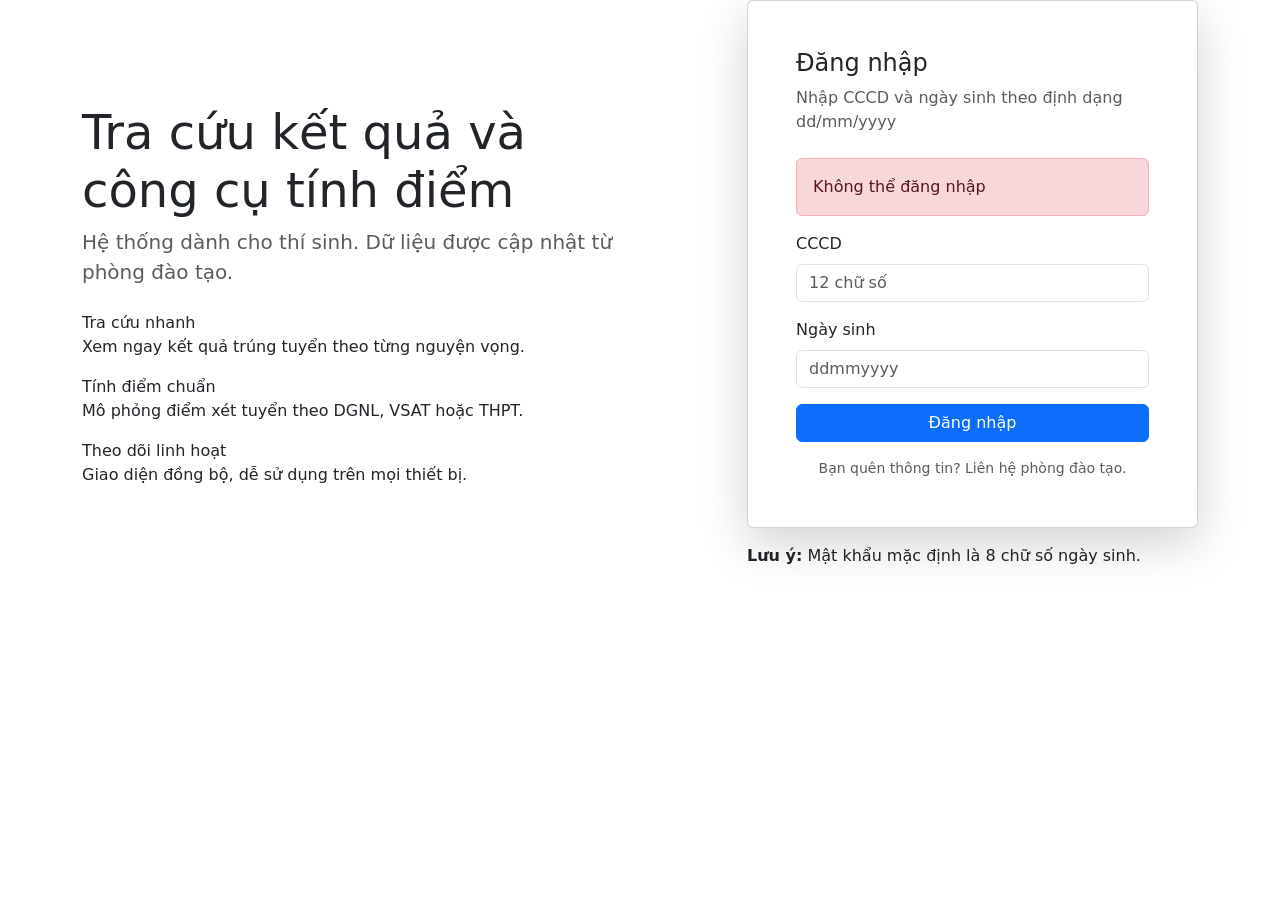
<file: web/project/src/main/resources/templates/index.html>
<!DOCTYPE html>
<html lang="vi" xmlns:th="http://www.thymeleaf.org">
<head>
  <meta charset="UTF-8">
  <meta name="viewport" content="width=device-width, initial-scale=1">
  <title>Tuyển sinh 2026 | Đăng nhập</title>
  <script>
    (function () {
      try {
        var theme = localStorage.getItem("theme");
        if (theme) {
          document.documentElement.dataset.theme = theme;
        }
      } catch (e) {
        // ignore
      }
    })();
  </script>
  <link rel="preconnect" href="https://fonts.googleapis.com">
  <link rel="preconnect" href="https://fonts.gstatic.com" crossorigin>
  <link href="https://fonts.googleapis.com/css2?family=Plus+Jakarta+Sans:wght@400;500;600;700&display=swap" rel="stylesheet">
  <link href="https://cdn.jsdelivr.net/npm/bootstrap@5.3.3/dist/css/bootstrap.min.css" rel="stylesheet">
  <link rel="stylesheet" th:href="@{/Style/base.css}">
  <link rel="stylesheet" th:href="@{/Style/theme.css}">
  <link rel="stylesheet" th:href="@{/Style/components.css}">
  <link rel="stylesheet" th:href="@{/Style/pages.css}">
</head>
<body class="app-body auth-page" data-theme="sky">
  <div class="bg-orb orb-1" aria-hidden="true"></div>
  <div class="bg-orb orb-2" aria-hidden="true"></div>
  <div class="bg-grid" aria-hidden="true"></div>
  <header th:replace="fragments/nav :: nav(true)"></header>
  <main class="app-main app-main--auth">
    <section class="auth-section">
      <div class="container pt-0">
        <div class="row align-items-center gy-4">
          <div class="col-lg-6">
            <div class="auth-intro">
              <span class="badge badge-soft">Tuyển sinh 2026</span>
              <h1 class="display-5 mt-3">Tra cứu kết quả và công cụ tính điểm</h1>
              <p class="lead text-muted">Hệ thống dành cho thí sinh. Dữ liệu được cập nhật từ phòng đào tạo.</p>
              <div class="feature-grid mt-4">
                <div class="feature-card">
                  <div class="feature-title">Tra cứu nhanh</div>
                  <p class="feature-text">Xem ngay kết quả trúng tuyển theo từng nguyện vọng.</p>
                </div>
                <div class="feature-card">
                  <div class="feature-title">Tính điểm chuẩn</div>
                  <p class="feature-text">Mô phỏng điểm xét tuyển theo DGNL, VSAT hoặc THPT.</p>
                </div>
                <div class="feature-card">
                  <div class="feature-title">Theo dõi linh hoạt</div>
                  <p class="feature-text">Giao diện đồng bộ, dễ sử dụng trên mọi thiết bị.</p>
                </div>
              </div>
            </div>
          </div>
          <div class="col-lg-5 offset-lg-1">
            <div class="card auth-card shadow-lg">
              <div class="card-body p-4 p-lg-5">
                <h2 class="h4 mb-2">Đăng nhập</h2>
                <p class="text-muted mb-4">Nhập CCCD và ngày sinh theo định dạng dd/mm/yyyy</p>
                <div class="app-alert alert alert-danger" th:if="${error}">
                  <div class="alert-title">Không thể đăng nhập</div>
                  <div th:text="${error}"></div>
                </div>
                <form id="loginForm" class="vstack gap-3" th:action="@{/login}" method="post" novalidate>
                  <div class="form-field">
                    <label class="form-label" for="cccd">CCCD</label>
                    <input class="form-control" id="cccd" name="cccd" type="text" inputmode="numeric" placeholder="12 chữ số" maxlength="12" autocomplete="username" required th:value="${cccd}">
                  </div>
                  <div class="form-field">
                    <label class="form-label" for="dob">Ngày sinh</label>
                    <input class="form-control" id="dob" name="dob" type="password" inputmode="numeric" placeholder="ddmmyyyy" maxlength="8" autocomplete="current-password" required>
                  </div>
                  <button class="btn btn-primary w-100" type="submit" id="loginSubmit">
                    <span class="btn-label">Đăng nhập</span>
                  </button>
                  <div class="text-center small text-muted">Bạn quên thông tin? Liên hệ phòng đào tạo.</div>
                </form>
              </div>
            </div>
            <div class="note-card mt-3">
              <strong>Lưu ý:</strong> Mật khẩu mặc định là 8 chữ số ngày sinh.
            </div>
          </div>
        </div>
      </div>
    </section>
  </main>
  <script src="https://cdn.jsdelivr.net/npm/bootstrap@5.3.3/dist/js/bootstrap.bundle.min.js"></script>
  <script type="module" th:src="@{/Scripts/main.js}"></script>
</body>
</html>
</file>
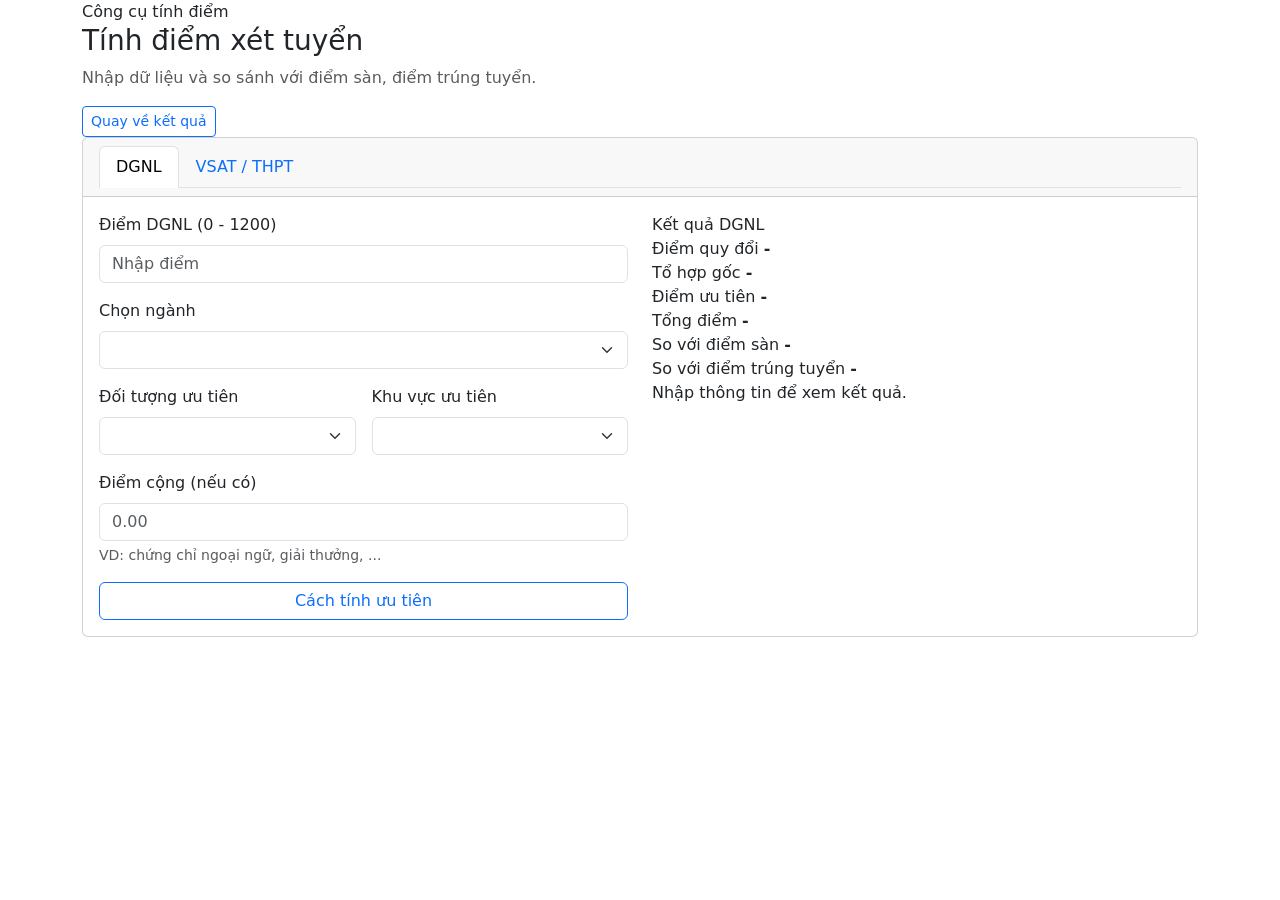
<file: web/project/src/main/resources/templates/calculator.html>
<!DOCTYPE html>
<html lang="vi" xmlns:th="http://www.thymeleaf.org">
<head>
  <meta charset="UTF-8">
  <meta name="viewport" content="width=device-width, initial-scale=1">
  <title>Tuyển sinh 2026 | Tính điểm</title>
  <script>
    (function () {
      try {
        var theme = localStorage.getItem("theme");
        if (theme) {
          document.documentElement.dataset.theme = theme;
        }
      } catch (e) {
        // ignore
      }
    })();
  </script>
  <link rel="preconnect" href="https://fonts.googleapis.com">
  <link rel="preconnect" href="https://fonts.gstatic.com" crossorigin>
  <link href="https://fonts.googleapis.com/css2?family=Plus+Jakarta+Sans:wght@400;500;600;700&display=swap" rel="stylesheet">
  <link href="https://cdn.jsdelivr.net/npm/bootstrap@5.3.3/dist/css/bootstrap.min.css" rel="stylesheet">
  <link rel="stylesheet" th:href="@{/Style/base.css}">
  <link rel="stylesheet" th:href="@{/Style/theme.css}">
  <link rel="stylesheet" th:href="@{/Style/components.css}">
  <link rel="stylesheet" th:href="@{/Style/pages.css}">
</head>
<body class="app-body" data-theme="sky">
  <div class="bg-orb orb-1" aria-hidden="true"></div>
  <div class="bg-orb orb-2" aria-hidden="true"></div>
  <div class="bg-grid" aria-hidden="true"></div>
  <header th:replace="fragments/nav :: nav(false)"></header>
  <main class="app-main">
    <section class="page-section">
      <div class="container">
        <div class="page-header">
          <div>
            <span class="eyebrow">Công cụ tính điểm</span>
            <h1 class="h3 mb-2">Tính điểm xét tuyển</h1>
            <p class="text-muted">Nhập dữ liệu và so sánh với điểm sàn, điểm trúng tuyển.</p>
          </div>
          <div class="header-actions">
            <a class="btn btn-outline-primary btn-sm" th:href="@{/ket-qua}">Quay về kết quả</a>
          </div>
        </div>

        <div class="card tabbed-card">
          <div class="card-header">
            <ul class="nav nav-tabs" id="calcTabs" role="tablist">
              <li class="nav-item" role="presentation">
                <button class="nav-link active" id="tab-dgnl-btn" data-bs-toggle="tab" data-bs-target="#tab-dgnl" type="button" role="tab">DGNL</button>
              </li>
              <li class="nav-item" role="presentation">
                <button class="nav-link" id="tab-thpt-btn" data-bs-toggle="tab" data-bs-target="#tab-thpt" type="button" role="tab">VSAT / THPT</button>
              </li>
            </ul>
          </div>
          <div class="card-body">
            <div class="tab-content">
              <div class="tab-pane fade show active" id="tab-dgnl" role="tabpanel">
                <div class="row g-4">
                  <div class="col-lg-6">
                    <form id="dgnlForm" class="vstack gap-3">
                      <div class="form-field">
                        <label class="form-label" for="dgnlScore">Điểm DGNL (0 - 1200)</label>
                        <input class="form-control" type="number" id="dgnlScore" min="0" max="1200" step="1" inputmode="numeric" pattern="[0-9]*" placeholder="Nhập điểm">
                      </div>
                      <div class="form-field">
                        <label class="form-label" for="dgnlMajor">Chọn ngành</label>
                        <select class="form-select" id="dgnlMajor"></select>
                      </div>
                      <div class="row g-3">
                        <div class="col-md-6">
                          <label class="form-label" for="dgnlGroup">Đối tượng ưu tiên</label>
                          <select class="form-select" id="dgnlGroup"></select>
                        </div>
                        <div class="col-md-6">
                          <label class="form-label" for="dgnlRegion">Khu vực ưu tiên</label>
                          <select class="form-select" id="dgnlRegion"></select>
                        </div>
                      </div>
                      <div class="form-field">
                        <label class="form-label" for="dgnlBonus">Điểm cộng (nếu có)</label>
                        <input class="form-control" type="number" id="dgnlBonus" min="0" max="10" step="0.25" inputmode="decimal" pattern="[0-9]*[.]?[0-9]*" placeholder="0.00">
                        <div class="form-text">VD: chứng chỉ ngoại ngữ, giải thưởng, ...</div>
                      </div>
                      <button class="btn btn-outline-primary" type="button" id="dgnlInfoBtn" data-bs-toggle="modal" data-bs-target="#priorityModal">Cách tính ưu tiên</button>
                    </form>
                  </div>
                  <div class="col-lg-6">
                    <div class="result-panel">
                      <div class="panel-title">Kết quả DGNL</div>
                      <div class="result-metrics">
                        <div class="metric">
                          <span>Điểm quy đổi</span>
                          <strong data-field="dgnlConverted">-</strong>
                        </div>
                        <div class="metric">
                          <span>Tổ hợp gốc</span>
                          <strong data-field="dgnlToHop">-</strong>
                        </div>
                        <div class="metric">
                          <span>Điểm ưu tiên</span>
                          <strong data-field="dgnlPriority">-</strong>
                        </div>
                        <div class="metric">
                          <span>Tổng điểm</span>
                          <strong data-field="dgnlFinal">-</strong>
                        </div>
                      </div>
                      <div class="divider"></div>
                      <div class="result-checklist">
                        <div class="check-item">
                          <span>So với điểm sàn</span>
                          <strong data-field="dgnlVsDiemSan">-</strong>
                        </div>
                        <div class="check-item">
                          <span>So với điểm trúng tuyển</span>
                          <strong data-field="dgnlVsDiemTrungTuyen">-</strong>
                        </div>
                      </div>
                      <div class="result-note" data-field="dgnlNote">Nhập thông tin để xem kết quả.</div>
                    </div>
                  </div>
                </div>
              </div>
              <div class="tab-pane fade" id="tab-thpt" role="tabpanel">
                <div class="row g-4">
                  <div class="col-lg-6">
                    <form id="thptForm" class="vstack gap-3">
                      <div class="form-field">
                        <label class="form-label">Chế độ</label>
                        <div class="btn-group w-100" role="group">
                          <input type="radio" class="btn-check" name="thptMode" id="modeThpt" value="THPT" checked>
                          <label class="btn btn-outline-primary" for="modeThpt">THPT (thang 10)</label>
                          <input type="radio" class="btn-check" name="thptMode" id="modeVsat" value="VSAT">
                          <label class="btn btn-outline-primary" for="modeVsat">VSAT (thang 150)</label>
                        </div>
                      </div>
                      <div class="form-field">
                        <label class="form-label" for="thptMajor">Chọn ngành</label>
                        <select class="form-select" id="thptMajor"></select>
                      </div>
                      <div class="row g-3">
                        <div class="col-md-6">
                          <label class="form-label" for="thptGroup">Đối tượng ưu tiên</label>
                          <select class="form-select" id="thptGroup"></select>
                        </div>
                        <div class="col-md-6">
                          <label class="form-label" for="thptRegion">Khu vực ưu tiên</label>
                          <select class="form-select" id="thptRegion"></select>
                        </div>
                      </div>
                      <div class="row g-3">
                        <div class="col-md-6">
                          <label class="form-label" for="thptBonusSubject">Môn được cộng điểm</label>
                          <select class="form-select" id="thptBonusSubject"></select>
                        </div>
                        <div class="col-md-6">
                          <label class="form-label" for="thptBonus">Điểm cộng</label>
                          <input class="form-control" type="number" id="thptBonus" min="0" max="3" step="0.25" placeholder="0.00">
                        </div>
                      </div>
                      <div class="score-grid">
                        <div class="form-field">
                          <label class="form-label" for="scoreTo">Toán</label>
                          <input class="form-control" type="number" id="scoreTo" min="0" max="10" step="0.25" data-subject="TO">
                        </div>
                        <div class="form-field">
                          <label class="form-label" for="scoreLi">Lý</label>
                          <input class="form-control" type="number" id="scoreLi" min="0" max="10" step="0.25" data-subject="LI">
                        </div>
                        <div class="form-field">
                          <label class="form-label" for="scoreHo">Hóa</label>
                          <input class="form-control" type="number" id="scoreHo" min="0" max="10" step="0.25" data-subject="HO">
                        </div>
                        <div class="form-field">
                          <label class="form-label" for="scoreSi">Sinh</label>
                          <input class="form-control" type="number" id="scoreSi" min="0" max="10" step="0.25" data-subject="SI">
                        </div>
                        <div class="form-field">
                          <label class="form-label" for="scoreSu">Sử</label>
                          <input class="form-control" type="number" id="scoreSu" min="0" max="10" step="0.25" data-subject="SU">
                        </div>
                        <div class="form-field">
                          <label class="form-label" for="scoreDi">Địa</label>
                          <input class="form-control" type="number" id="scoreDi" min="0" max="10" step="0.25" data-subject="DI">
                        </div>
                        <div class="form-field">
                          <label class="form-label" for="scoreVa">Văn</label>
                          <input class="form-control" type="number" id="scoreVa" min="0" max="10" step="0.25" data-subject="VA">
                        </div>
                        <div class="form-field">
                          <label class="form-label" for="scoreAnh">Anh thi</label>
                          <input class="form-control" type="number" id="scoreAnh" min="0" max="10" step="0.25" data-subject="N1_THI">
                        </div>
                        <div class="form-field">
                          <label class="form-label" for="scoreAnhQD">Anh quy đổi</label>
                          <input class="form-control" type="number" id="scoreAnhQD" min="0" max="10" step="0.25" data-subject="N1_QD">
                        </div>
                      </div>
                      <div class="form-text" id="thptNote">Nếu là VSAT, hệ thống sẽ quy đổi về thang 10.</div>
                    </form>
                  </div>
                  <div class="col-lg-6">
                    <div class="result-panel">
                      <div class="panel-title">Kết quả VSAT / THPT</div>
                      <div class="result-note" id="thptConvertedSummary">Nhập điểm để xem quy đổi.</div>
                      <div class="divider"></div>
                      <div class="table-responsive">
                        <table class="table table-sm align-middle result-table">
                          <thead>
                            <tr>
                              <th>Tổ hợp</th>
                              <th>Điểm tổ hợp</th>
                              <th>Ưu tiên</th>
                              <th>Tổng</th>
                              <th>So với điểm sàn</th>
                            </tr>
                          </thead>
                          <tbody id="thptTableBody"></tbody>
                        </table>
                      </div>
                    </div>
                  </div>
                </div>
              </div>
            </div>
          </div>
        </div>
      </div>
    </section>
  </main>
  <div id="app-modal-root"></div>
  <script src="https://cdn.jsdelivr.net/npm/bootstrap@5.3.3/dist/js/bootstrap.bundle.min.js"></script>
  <script type="module" th:src="@{/Scripts/main.js}"></script>
  <script type="module" th:src="@{/Scripts/pages/calculator.js}"></script>
</body>
</html>
</file>
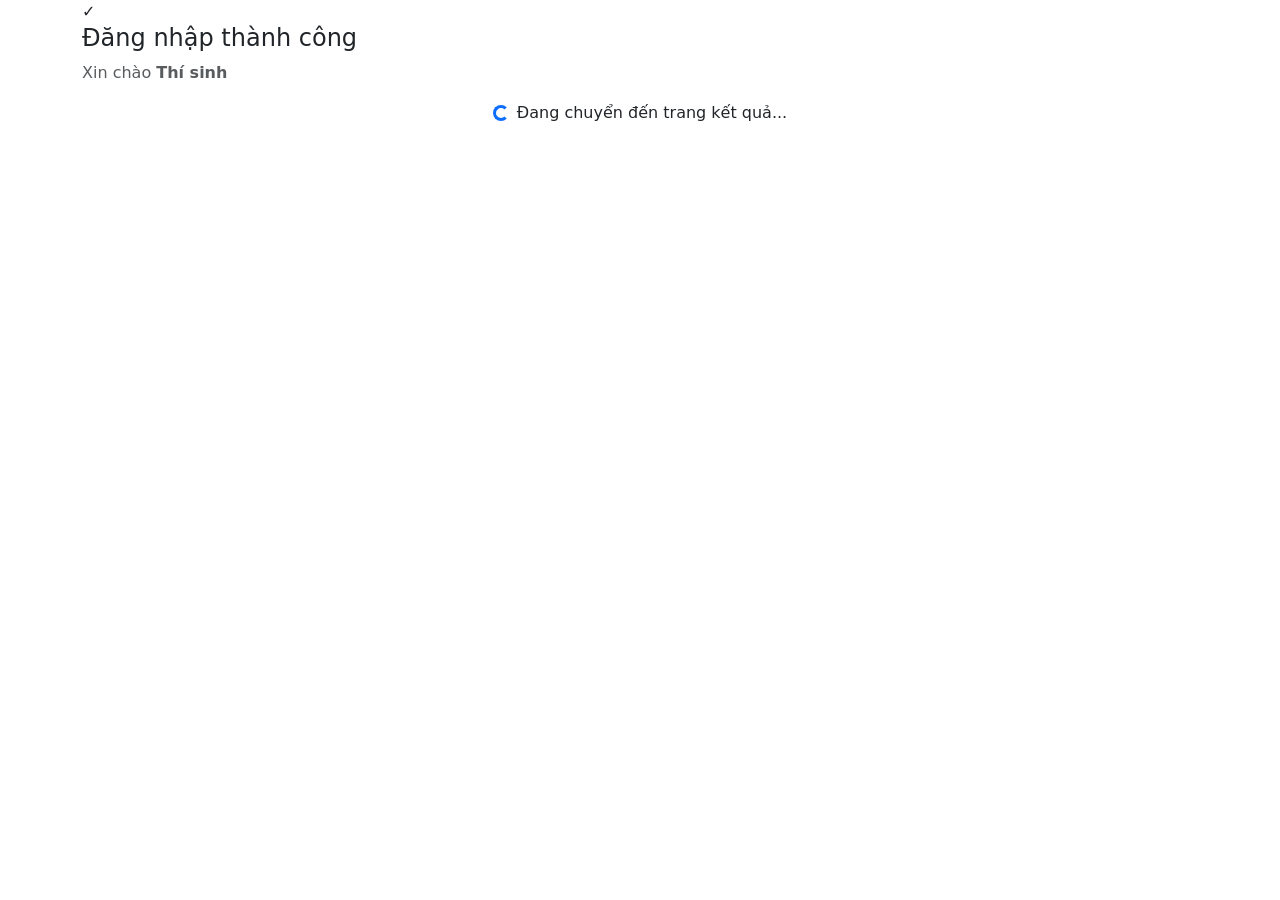
<file: web/project/src/main/resources/templates/login-success.html>
<!DOCTYPE html>
<html lang="vi" xmlns:th="http://www.thymeleaf.org">
<head>
  <meta charset="UTF-8">
  <meta name="viewport" content="width=device-width, initial-scale=1">
  <title>Tuyển sinh 2026 | Đăng nhập thành công</title>
  <link rel="preconnect" href="https://fonts.googleapis.com">
  <link rel="preconnect" href="https://fonts.gstatic.com" crossorigin>
  <link href="https://fonts.googleapis.com/css2?family=Plus+Jakarta+Sans:wght@400;500;600;700&display=swap" rel="stylesheet">
  <link href="https://cdn.jsdelivr.net/npm/bootstrap@5.3.3/dist/css/bootstrap.min.css" rel="stylesheet">
  <link rel="stylesheet" th:href="@{/Style/base.css}">
  <link rel="stylesheet" th:href="@{/Style/theme.css}">
  <link rel="stylesheet" th:href="@{/Style/components.css}">
  <link rel="stylesheet" th:href="@{/Style/pages.css}">
</head>
<body class="app-body auth-page auth-success-page" data-theme="sky">
  <div class="bg-orb orb-1" aria-hidden="true"></div>
  <div class="bg-orb orb-2" aria-hidden="true"></div>
  <div class="bg-grid" aria-hidden="true"></div>

  <main class="app-main">
    <section class="auth-section">
      <div class="container">
        <div class="success-card mx-auto">
          <div class="success-icon">✓</div>
          <h1 class="h4 mb-2">Đăng nhập thành công</h1>
          <p class="text-muted mb-3">
            Xin chào
            <strong th:text="${candidate != null ? candidate.ho + ' ' + candidate.ten : 'Thí sinh'}">Thí sinh</strong>
          </p>
          <div class="d-flex align-items-center justify-content-center gap-2">
            <div class="spinner-border spinner-border-sm text-primary" role="status"></div>
            <span class="success-note">Đang chuyển đến trang kết quả...</span>
          </div>
        </div>
      </div>
    </section>
  </main>

  <script src="https://cdn.jsdelivr.net/npm/bootstrap@5.3.3/dist/js/bootstrap.bundle.min.js"></script>
  <script th:inline="javascript">
    const nextUrl = /*[[@{/ket-qua}]]*/ "/ket-qua";
    window.setTimeout(() => {
      window.location.href = nextUrl;
    }, 1500);
  </script>
</body>
</html>
</file>
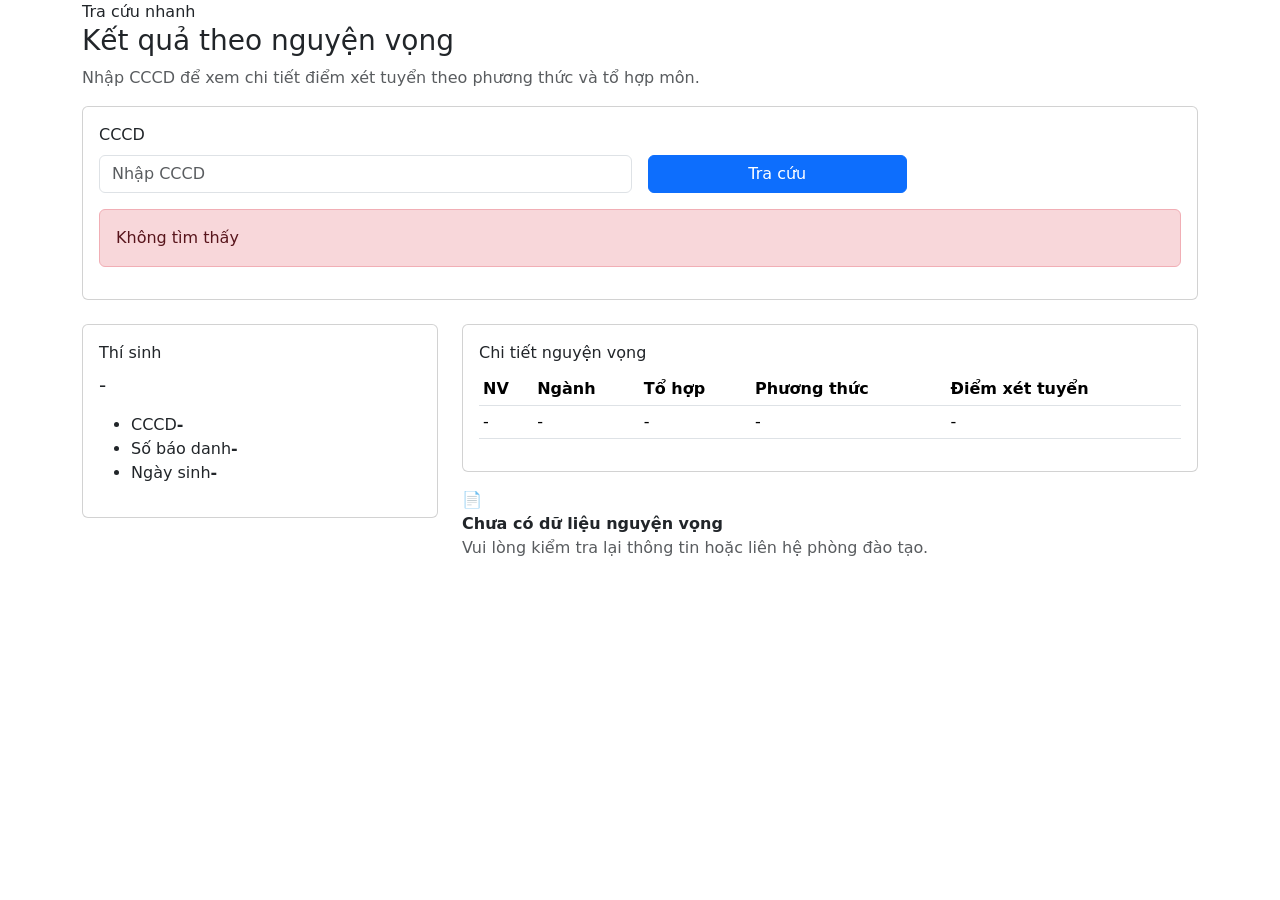
<file: web/project/src/main/resources/templates/quick-search.html>
<!DOCTYPE html>
<html lang="vi" xmlns:th="http://www.thymeleaf.org">
<head>
  <meta charset="UTF-8">
  <meta name="viewport" content="width=device-width, initial-scale=1">
  <title>Tuyển sinh 2026 | Tra cứu nhanh</title>
  <script>
    (function () {
      try {
        var theme = localStorage.getItem("theme");
        if (theme) {
          document.documentElement.dataset.theme = theme;
        }
      } catch (e) {
        // ignore
      }
    })();
  </script>
  <link rel="preconnect" href="https://fonts.googleapis.com">
  <link rel="preconnect" href="https://fonts.gstatic.com" crossorigin>
  <link href="https://fonts.googleapis.com/css2?family=Plus+Jakarta+Sans:wght@400;500;600;700&display=swap" rel="stylesheet">
  <link href="https://cdn.jsdelivr.net/npm/bootstrap@5.3.3/dist/css/bootstrap.min.css" rel="stylesheet">
  <link rel="stylesheet" th:href="@{/Style/base.css}">
  <link rel="stylesheet" th:href="@{/Style/theme.css}">
  <link rel="stylesheet" th:href="@{/Style/components.css}">
  <link rel="stylesheet" th:href="@{/Style/pages.css}">
</head>
<body class="app-body" data-theme="sky">
  <div class="bg-orb orb-1" aria-hidden="true"></div>
  <div class="bg-orb orb-2" aria-hidden="true"></div>
  <div class="bg-grid" aria-hidden="true"></div>
  <header th:replace="fragments/nav :: nav(false)"></header>
  <main class="app-main">
    <section class="page-section">
      <div class="container">
        <div class="page-header">
          <div>
            <span class="eyebrow">Tra cứu nhanh</span>
            <h1 class="h3 mb-2">Kết quả theo nguyện vọng</h1>
            <p class="text-muted">Nhập CCCD để xem chi tiết điểm xét tuyển theo phương thức và tổ hợp môn.</p>
          </div>
        </div>

        <div class="card mb-4">
          <div class="card-body">
            <form class="row g-3 align-items-end" th:action="@{/tra-cuu-nhanh}" method="get">
              <div class="col-md-6">
                <label class="form-label" for="quickCccd">CCCD</label>
                <input class="form-control" id="quickCccd" name="cccd" type="text" inputmode="numeric" maxlength="12" placeholder="Nhập CCCD" th:value="${cccd}">
              </div>
              <div class="col-md-3">
                <button class="btn btn-primary w-100" type="submit">Tra cứu</button>
              </div>
            </form>
            <div class="app-alert alert alert-danger mt-3" th:if="${error}">
              <div class="alert-title">Không tìm thấy</div>
              <div th:text="${error}"></div>
            </div>
          </div>
        </div>

        <div class="row g-4" th:if="${searchCandidate != null}">
          <div class="col-lg-4">
            <div class="card info-card">
              <div class="card-body">
                <div class="card-title">Thí sinh</div>
                <h3 class="h5 mb-3" th:text="${searchCandidate.ho + ' ' + searchCandidate.ten}">-</h3>
                <ul class="info-list">
                  <li><span>CCCD</span><strong th:text="${searchCandidate.cccd}">-</strong></li>
                  <li><span>Số báo danh</span><strong th:text="${searchCandidate.sobaodanh}">-</strong></li>
                  <li><span>Ngày sinh</span><strong th:text="${searchCandidate.ngaySinh}">-</strong></li>
                </ul>
              </div>
            </div>
          </div>
          <div class="col-lg-8">
            <div class="card">
              <div class="card-body">
                <div class="card-title">Chi tiết nguyện vọng</div>
                <div class="table-responsive">
                  <table class="table table-sm align-middle result-table">
                    <thead>
                      <tr>
                        <th>NV</th>
                        <th>Ngành</th>
                        <th>Tổ hợp</th>
                        <th>Phương thức</th>
                        <th>Điểm xét tuyển</th>
                      </tr>
                    </thead>
                    <tbody>
                      <tr th:each="pref : ${searchPreferences}">
                        <td th:text="${pref.thuTuNV}">-</td>
                        <td th:text="${pref.majorName}">-</td>
                        <td th:text="${pref.toHopLabel}">-</td>
                        <td th:text="${pref.methodLabel}">-</td>
                        <td th:text="${pref.diemXetTuyen != null ? #numbers.formatDecimal(pref.diemXetTuyen, 1, 2) : '-'}">-</td>
                      </tr>
                    </tbody>
                  </table>
                </div>
              </div>
            </div>
            <div class="mt-3" th:if="${#lists.isEmpty(searchPreferences)}">
              <div class="empty-state">
                <div class="empty-icon">📄</div>
                <div class="fw-semibold">Chưa có dữ liệu nguyện vọng</div>
                <div class="text-muted">Vui lòng kiểm tra lại thông tin hoặc liên hệ phòng đào tạo.</div>
              </div>
            </div>
          </div>
        </div>
      </div>
    </section>
  </main>
  <script src="https://cdn.jsdelivr.net/npm/bootstrap@5.3.3/dist/js/bootstrap.bundle.min.js"></script>
  <script type="module" th:src="@{/Scripts/main.js}"></script>
</body>
</html>
</file>
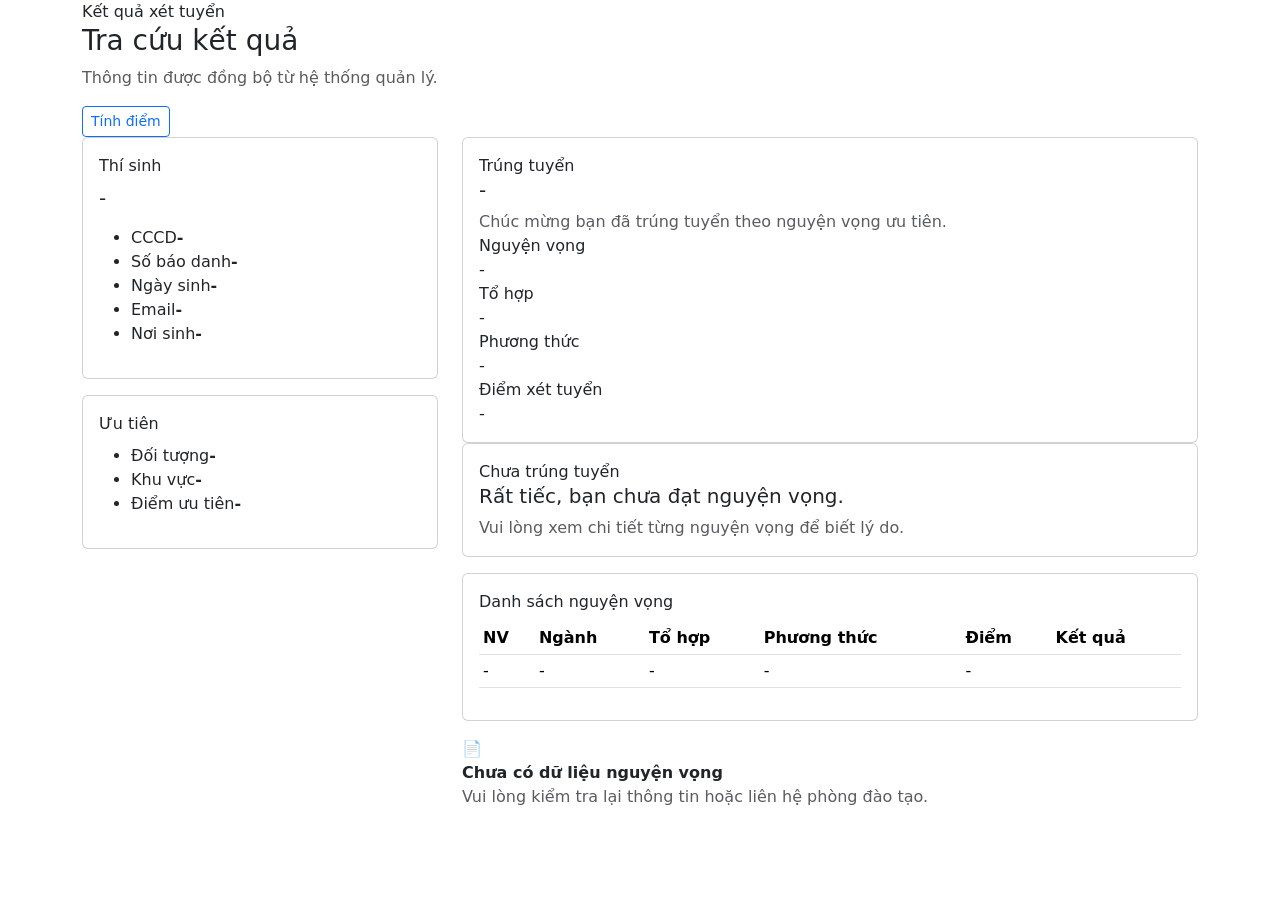
<file: web/project/src/main/resources/templates/result.html>
<!DOCTYPE html>
<html lang="vi" xmlns:th="http://www.thymeleaf.org">
<head>
  <meta charset="UTF-8">
  <meta name="viewport" content="width=device-width, initial-scale=1">
  <title>Tuyển sinh 2026 | Kết quả</title>
  <script>
    (function () {
      try {
        var theme = localStorage.getItem("theme");
        if (theme) {
          document.documentElement.dataset.theme = theme;
        }
      } catch (e) {
        // ignore
      }
    })();
  </script>
  <link rel="preconnect" href="https://fonts.googleapis.com">
  <link rel="preconnect" href="https://fonts.gstatic.com" crossorigin>
  <link href="https://fonts.googleapis.com/css2?family=Plus+Jakarta+Sans:wght@400;500;600;700&display=swap" rel="stylesheet">
  <link href="https://cdn.jsdelivr.net/npm/bootstrap@5.3.3/dist/css/bootstrap.min.css" rel="stylesheet">
  <link rel="stylesheet" th:href="@{/Style/base.css}">
  <link rel="stylesheet" th:href="@{/Style/theme.css}">
  <link rel="stylesheet" th:href="@{/Style/components.css}">
  <link rel="stylesheet" th:href="@{/Style/pages.css}">
</head>
<body class="app-body" data-theme="sky">
  <div class="bg-orb orb-1" aria-hidden="true"></div>
  <div class="bg-orb orb-2" aria-hidden="true"></div>
  <div class="bg-grid" aria-hidden="true"></div>
  <header th:replace="fragments/nav :: nav(false)"></header>
  <main class="app-main">
    <section class="page-section">
      <div class="container">
        <div class="page-header">
          <div>
            <span class="eyebrow">Kết quả xét tuyển</span>
            <h1 class="h3 mb-2">Tra cứu kết quả</h1>
            <p class="text-muted">Thông tin được đồng bộ từ hệ thống quản lý.</p>
          </div>
          <div class="header-actions">
            <a class="btn btn-outline-primary btn-sm" th:href="@{/tinh-diem}">Tính điểm</a>
          </div>
        </div>

        <div class="row g-4">
          <div class="col-lg-4">
            <div class="card info-card">
              <div class="card-body">
                <div class="card-title">Thí sinh</div>
                <h3 class="h5 mb-3" th:text="${candidate != null ? candidate.ho + ' ' + candidate.ten : '-'}">-</h3>
                <ul class="info-list">
                  <li><span>CCCD</span><strong th:text="${candidate != null ? candidate.cccd : '-'}">-</strong></li>
                  <li><span>Số báo danh</span><strong th:text="${candidate != null ? candidate.sobaodanh : '-'}">-</strong></li>
                  <li><span>Ngày sinh</span><strong th:text="${candidate != null ? candidate.ngaySinh : '-'}">-</strong></li>
                  <li><span>Email</span><strong th:text="${candidate != null ? candidate.email : '-'}">-</strong></li>
                  <li><span>Nơi sinh</span><strong th:text="${candidate != null ? candidate.noiSinh : '-'}">-</strong></li>
                </ul>
              </div>
            </div>
            <div class="card info-card mt-3">
              <div class="card-body">
                <div class="card-title">Ưu tiên</div>
                <ul class="info-list">
                  <li><span>Đối tượng</span><strong th:text="${candidate != null ? candidate.doiTuong : '-'}">-</strong></li>
                  <li><span>Khu vực</span><strong th:text="${candidate != null ? candidate.khuVuc : '-'}">-</strong></li>
                  <li><span>Điểm ưu tiên</span><strong th:text="${#numbers.formatDecimal(priorityPoints, 1, 2)}">-</strong></li>
                </ul>
              </div>
            </div>
          </div>
          <div class="col-lg-8">
            <div th:if="${!#lists.isEmpty(preferences)}">
              <div th:if="${admittedPref != null}" class="card result-card result-success">
                <div class="card-body">
                  <div class="result-status">Trúng tuyển</div>
                  <h3 class="h5 mb-2" th:text="${admittedPref.majorName}">-</h3>
                  <p class="text-muted mb-0">Chúc mừng bạn đã trúng tuyển theo nguyện vọng ưu tiên.</p>
                  <div class="result-grid">
                    <div>
                      <div class="label">Nguyện vọng</div>
                      <div class="value" th:text="${admittedPref.thuTuNV}">-</div>
                    </div>
                    <div>
                      <div class="label">Tổ hợp</div>
                      <div class="value" th:text="${admittedPref.toHopLabel}">-</div>
                    </div>
                    <div>
                      <div class="label">Phương thức</div>
                      <div class="value" th:text="${admittedPref.methodLabel}">-</div>
                    </div>
                    <div>
                      <div class="label">Điểm xét tuyển</div>
                      <div class="value" th:text="${admittedPref.diemXetTuyen != null ? #numbers.formatDecimal(admittedPref.diemXetTuyen, 1, 2) : '-'}">-</div>
                    </div>
                  </div>
                </div>
              </div>
              <div th:if="${admittedPref == null}" class="card result-card result-warning">
                <div class="card-body">
                  <div class="result-status">Chưa trúng tuyển</div>
                  <h3 class="h5 mb-2">Rất tiếc, bạn chưa đạt nguyện vọng.</h3>
                  <p class="text-muted mb-0">Vui lòng xem chi tiết từng nguyện vọng để biết lý do.</p>
                </div>
              </div>
            </div>
            <div class="card mt-3">
              <div class="card-body">
                <div class="card-title">Danh sách nguyện vọng</div>
                <div class="table-responsive">
                  <table class="table table-sm align-middle result-table">
                    <thead>
                      <tr>
                        <th>NV</th>
                        <th>Ngành</th>
                        <th>Tổ hợp</th>
                        <th>Phương thức</th>
                        <th>Điểm</th>
                        <th>Kết quả</th>
                      </tr>
                    </thead>
                    <tbody>
                      <tr th:each="pref : ${preferences}" th:classappend="${pref.admitted} ? 'table-success' : ''">
                        <td th:text="${pref.thuTuNV}">-</td>
                        <td th:text="${pref.majorName}">-</td>
                        <td th:text="${pref.toHopLabel}">-</td>
                        <td th:text="${pref.methodLabel}">-</td>
                        <td th:text="${pref.diemXetTuyen != null ? #numbers.formatDecimal(pref.diemXetTuyen, 1, 2) : '-'}">-</td>
                        <td>
                          <span class="badge" th:classappend="${pref.admitted} ? ' bg-success' : ' bg-secondary'" th:text="${pref.ketQua}">-</span>
                        </td>
                      </tr>
                    </tbody>
                  </table>
                </div>
              </div>
            </div>
            <div class="mt-3" th:if="${#lists.isEmpty(preferences)}">
              <div class="empty-state">
                <div class="empty-icon">📄</div>
                <div class="fw-semibold">Chưa có dữ liệu nguyện vọng</div>
                <div class="text-muted">Vui lòng kiểm tra lại thông tin hoặc liên hệ phòng đào tạo.</div>
              </div>
            </div>
          </div>
        </div>
      </div>
    </section>
  </main>
  <script src="https://cdn.jsdelivr.net/npm/bootstrap@5.3.3/dist/js/bootstrap.bundle.min.js"></script>
  <script type="module" th:src="@{/Scripts/main.js}"></script>
</body>
</html>
</file>
